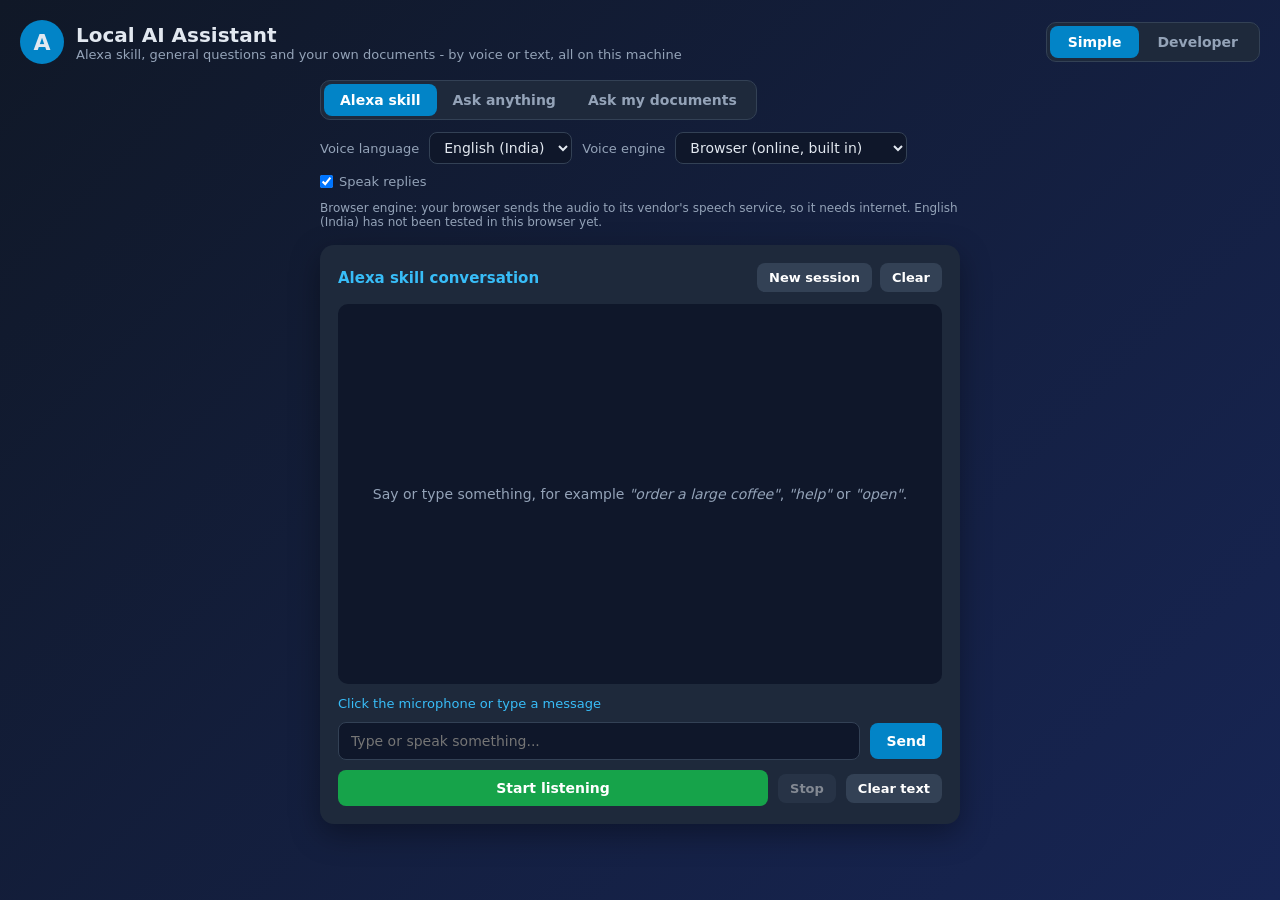
<file: src/main/resources/static/index.html>
<!DOCTYPE html>
<html lang="en">

<head>
    <meta charset="UTF-8">
    <meta name="viewport" content="width=device-width, initial-scale=1.0">
    <title>Local AI Assistant</title>
    <link rel="stylesheet" href="style.css">
</head>

<body data-mode="simple" data-tab="alexa">

    <header class="topbar">
        <div class="brand">
            <div class="logo" aria-hidden="true">A</div>
            <div>
                <h1>Local AI Assistant</h1>
                <p>Alexa skill, general questions and your own documents - by voice or text, all on this machine</p>
            </div>
        </div>

        <div class="mode-toggle" role="group" aria-label="Simulator mode">
            <button type="button" id="modeSimple" class="mode-button" aria-pressed="true">Simple</button>
            <button type="button" id="modeDeveloper" class="mode-button" aria-pressed="false">Developer</button>
        </div>
    </header>

    <div id="errorPanel" class="error-panel" role="alert" hidden>
        <div class="error-header">
            <strong>Errors</strong>
            <button type="button" id="dismissErrors" class="link-button">Dismiss all</button>
        </div>
        <ul id="errorList"></ul>
    </div>

    <nav class="tabs-bar" aria-label="Assistant">
        <div class="tabs" role="tablist" aria-label="What do you want to do?">
            <button type="button" role="tab" id="tabAlexa" class="tab" aria-selected="true" aria-controls="paneAlexa" data-tab="alexa">Alexa skill</button>
            <button type="button" role="tab" id="tabChat" class="tab" aria-selected="false" aria-controls="paneChat" data-tab="chat" tabindex="-1">Ask anything</button>
            <button type="button" role="tab" id="tabDocs" class="tab" aria-selected="false" aria-controls="paneDocs" data-tab="docs" tabindex="-1">Ask my documents</button>
        </div>

        <div class="voice-settings">
            <label for="voiceLang">Voice language</label>
            <select id="voiceLang"></select>
            <label for="voiceEngine">Voice engine</label>
            <select id="voiceEngine"></select>

            <label class="checkbox">
                <input type="checkbox" id="speakReplies" checked> Speak replies
            </label>
        </div>
        <p id="engineInfo" class="engine-info" role="status" aria-live="polite"></p>

    </nav>

    <main class="layout">

        <div class="main-column">

        <!-- ================= Tab 1: Alexa skill (both modes) ================= -->
        <div id="paneAlexa" role="tabpanel" aria-labelledby="tabAlexa" class="tab-pane">
        <section class="panel chat" aria-labelledby="chatTitle">
            <div class="panel-header">
                <h2 id="chatTitle">Alexa skill conversation</h2>
                <div class="panel-actions">
                    <button type="button" id="newSession" class="secondary" title="End the Alexa session; the conversation stays">New session</button>
                    <button type="button" id="clearConversation" class="secondary" title="Clear everything and start fresh">Clear</button>
                </div>
            </div>

            <div id="history" class="history" role="log" aria-live="polite" aria-label="Conversation history">
                <p class="empty">Say or type something, for example <em>"order a large coffee"</em>, <em>"help"</em> or <em>"open"</em>.</p>
            </div>

            <p id="status" class="status">Click the microphone or type a message</p>

            <div class="input-row">
                <label for="messageInput" class="visually-hidden">Message</label>
                <input type="text" id="messageInput" placeholder="Type or speak something..." autocomplete="off">
                <button type="button" id="sendButton" class="primary">Send</button>
            </div>

            <div class="voice-row">
                <button type="button" id="micButton" class="success">Start listening</button>
                <button type="button" id="stopMicButton" class="secondary" disabled>Stop</button>
                <button type="button" id="clearMicText" class="secondary">Clear text</button>
            </div>
        </section>
        </div>

        <!-- ================= Tab 2: Ask anything (local model, no documents) ================= -->
        <div id="paneChat" role="tabpanel" aria-labelledby="tabChat" class="tab-pane" hidden>
        <section class="panel chat" aria-labelledby="generalTitle">
            <div class="panel-header">
                <h2 id="generalTitle">Ask anything</h2>
                <div class="panel-actions">
                    <button type="button" id="generalClear" class="secondary">Clear</button>
                </div>
            </div>

            <div id="generalLog" class="history" role="log" aria-live="polite" aria-label="Questions and answers">
                <p class="empty">Ask any question, for example <em>"What is a leave policy?"</em>. The local model answers from its own knowledge, not from your documents.</p>
            </div>

            <p id="generalStatus" class="status" role="status"></p>

            <div class="input-row">
                <label for="generalInput" class="visually-hidden">Question</label>
                <input type="text" id="generalInput" placeholder="Type or speak a question..." autocomplete="off">
                <button type="button" id="generalSend" class="primary">Ask</button>
            </div>

            <div class="voice-row">
                <button type="button" id="generalMic" class="success">Start listening</button>
                <button type="button" id="generalStop" class="secondary" disabled>Stop</button>
                <button type="button" id="generalClearText" class="secondary">Clear text</button>
            </div>
            <p class="hint">Each question is answered on its own; the model does not remember earlier questions. Small local models can be wrong, so check important answers.</p>
        </section>
        </div>

        <!-- ================= Tab 3: Ask my documents ================= -->
        <div id="paneDocs" role="tabpanel" aria-labelledby="tabDocs" class="tab-pane" hidden>

        <section class="panel" aria-labelledby="documentsTitle">
            <div class="panel-header">
                <h2 id="documentsTitle">1. Upload a document</h2>
            </div>

            <div class="field-grid">
                <label for="docFile">File</label>
                <input type="file" id="docFile" accept=".pdf,.docx,.txt,.html,.md">

                <label for="docGroup">Access group</label>
                <input type="text" id="docGroup" value="public" autocomplete="off" spellcheck="false">
            </div>
            <p class="hint">PDF, DOCX, TXT, HTML or Markdown, up to 20 MB, in any language the embedding model understands.
                Questions below only see documents in this access group. Needs the app to run with the <code>knowledge</code> profile.</p>

            <div class="button-row">
                <button type="button" id="docUpload" class="primary">Upload and index</button>
            </div>

            <p id="docStatus" class="status" role="status" aria-live="polite"></p>
            <ul id="docList" class="doc-list"></ul>
        </section>

        <section class="panel chat" aria-labelledby="askTitle">
            <div class="panel-header">
                <h2 id="askTitle">2. Ask about your documents</h2>
                <div class="panel-actions">
                    <button type="button" id="askClear" class="secondary">Clear</button>
                </div>
            </div>

            <div id="askLog" class="history" role="log" aria-live="polite" aria-label="Questions and answers about your documents">
                <p class="empty">Upload a document, then ask about it by voice or text. Answers come only from your documents and show their sources.</p>
            </div>

            <p id="askStatus" class="status" role="status"></p>

            <div class="input-row">
                <label for="askInput" class="visually-hidden">Question about your documents</label>
                <input type="text" id="askInput" placeholder="Type or speak a question about your documents..." autocomplete="off">
                <button type="button" id="askButton" class="primary">Ask</button>
            </div>

            <div class="voice-row">
                <button type="button" id="askMic" class="success">Start listening</button>
                <button type="button" id="askStop" class="secondary" disabled>Stop</button>
                <button type="button" id="askClearText" class="secondary">Clear text</button>
            </div>
            <p class="hint">Set the voice language above to the language you will speak. The answer is read aloud in the language it is written in.</p>
        </section>
        </div>

        </div>

        <!-- ================= Developer tools ================= -->
        <div class="dev-column dev-only">

            <section class="panel" aria-labelledby="builderTitle">
                <div class="panel-header">
                    <h2 id="builderTitle">Request builder</h2>
                </div>

                <div class="field-grid">
                    <label for="requestType">Request type</label>
                    <select id="requestType"></select>

                    <label for="intentSelect" data-for="IntentRequest">Intent</label>
                    <select id="intentSelect" data-for="IntentRequest"></select>

                    <label for="endReason" data-for="SessionEndedRequest">Reason</label>
                    <select id="endReason" data-for="SessionEndedRequest"></select>
                </div>

                <div id="slotFields" class="field-grid" data-for="IntentRequest"></div>

                <div class="field-grid">
                    <label for="skillId">Skill ID</label>
                    <input type="text" id="skillId" autocomplete="off" spellcheck="false">
                </div>

                <div class="button-row">
                    <button type="button" id="sendBuilder" class="primary">Send request</button>
                </div>
            </section>

            <section class="panel" aria-labelledby="editorTitle">
                <div class="panel-header">
                    <h2 id="editorTitle">JSON editor</h2>
                    <div class="panel-actions">
                        <button type="button" id="resetEditor" class="secondary">Reset from builder</button>
                    </div>
                </div>
                <label for="jsonEditor" class="visually-hidden">Alexa request JSON</label>
                <textarea id="jsonEditor" spellcheck="false" rows="14"></textarea>
                <p class="hint">Sent exactly as written, even if invalid - useful for testing error handling.</p>
                <div class="button-row">
                    <button type="button" id="sendJson" class="primary">Send JSON</button>
                </div>
            </section>

            <section class="panel" aria-labelledby="inspectorTitle">
                <div class="panel-header">
                    <h2 id="inspectorTitle">Request / response inspector</h2>
                    <span id="exchangeMeta" class="meta"></span>
                </div>
                <h3>Request</h3>
                <pre id="rawRequest" class="code" tabindex="0">No request sent yet.</pre>
                <h3>Response</h3>
                <pre id="rawResponse" class="code" tabindex="0">No response yet.</pre>
            </section>

            <section class="panel" aria-labelledby="sessionTitle">
                <div class="panel-header">
                    <h2 id="sessionTitle">Session inspector</h2>
                </div>
                <dl id="sessionInfo" class="session-info"></dl>
                <h3>Session attributes</h3>
                <pre id="sessionAttributes" class="code" tabindex="0">{}</pre>
            </section>
        </div>
    </main>

    <script type="module" src="app.js"></script>
</body>

</html>
</file>
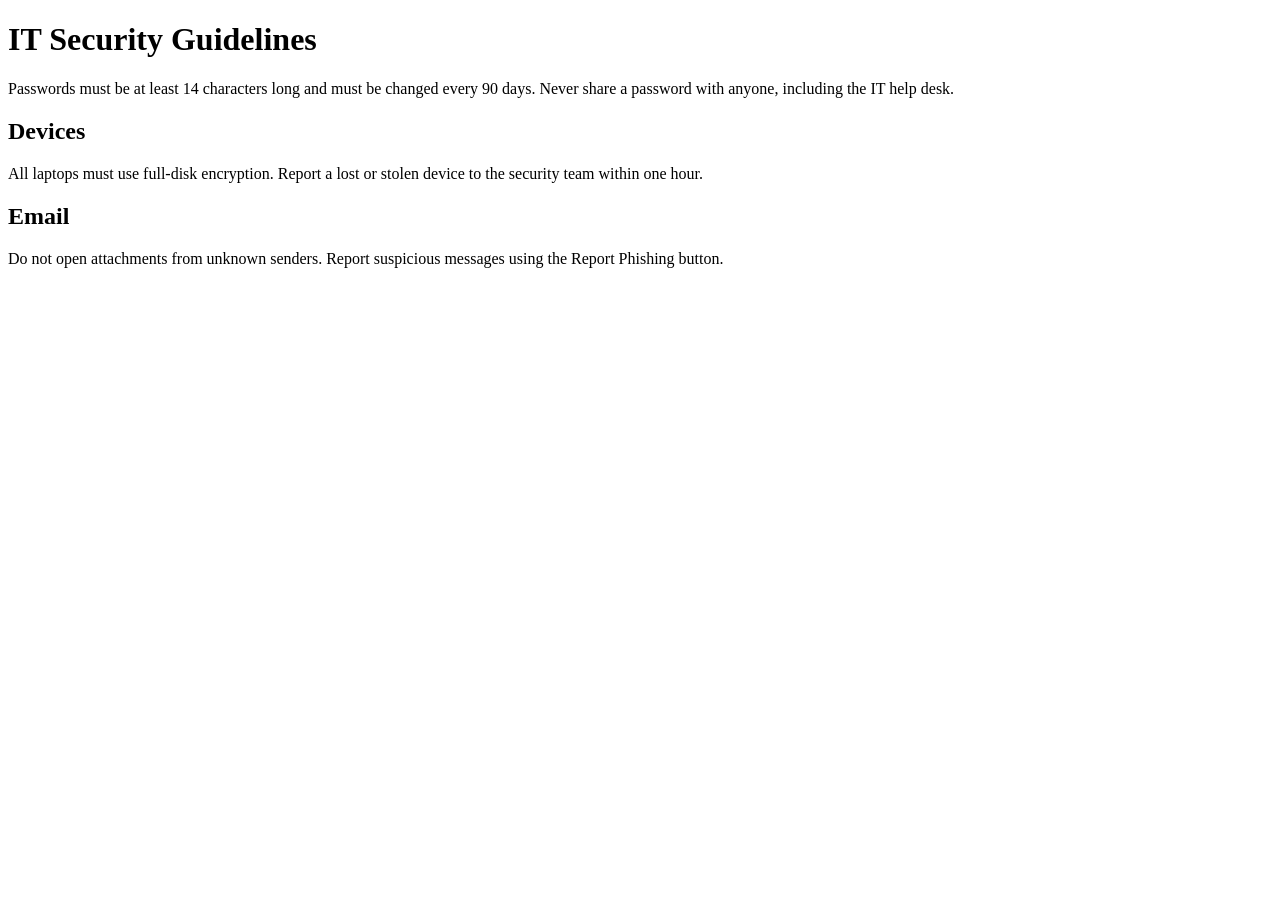
<file: samples/documents/it-security-en.html>
<!DOCTYPE html>
<html lang="en">
<head><meta charset="UTF-8"><title>IT Security Guidelines</title></head>
<body>
<h1>IT Security Guidelines</h1>
<p>Passwords must be at least 14 characters long and must be changed every 90 days. Never share a password with anyone, including the IT help desk.</p>
<h2>Devices</h2>
<p>All laptops must use full-disk encryption. Report a lost or stolen device to the security team within one hour.</p>
<h2>Email</h2>
<p>Do not open attachments from unknown senders. Report suspicious messages using the Report Phishing button.</p>
</body>
</html>
</file>
<file: src/main/resources/static/style.css>
:root {
    --bg: #0f172a;
    --surface: #1e293b;
    --surface-2: #0f172a;
    --border: #334155;
    --text: #e2e8f0;
    --muted: #94a3b8;
    --accent: #0284c7;
    --accent-text: #38bdf8;
    --success: #16a34a;
    --danger: #ef4444;
    --radius: 10px;
}

* {
    margin: 0;
    padding: 0;
    box-sizing: border-box;
}

body {
    font-family: system-ui, -apple-system, "Segoe UI", Arial, sans-serif;
    background: linear-gradient(135deg, #101827, #172554);
    color: var(--text);
    min-height: 100vh;
    padding: 20px;
}

h1 { font-size: 20px; }
h2 { font-size: 15px; color: var(--accent-text); }
h3 { font-size: 12px; color: var(--muted); margin: 14px 0 6px; text-transform: uppercase; letter-spacing: .04em; }

.visually-hidden {
    position: absolute;
    width: 1px;
    height: 1px;
    overflow: hidden;
    clip: rect(0 0 0 0);
    white-space: nowrap;
}

/* ---------- top bar ---------- */

.topbar {
    max-width: 1280px;
    margin: 0 auto 16px;
    display: flex;
    align-items: center;
    justify-content: space-between;
    gap: 16px;
    flex-wrap: wrap;
}

.brand { display: flex; align-items: center; gap: 12px; }
.brand p { color: var(--muted); font-size: 13px; }

.logo {
    width: 44px;
    height: 44px;
    background: var(--accent);
    border-radius: 50%;
    display: flex;
    align-items: center;
    justify-content: center;
    font-size: 22px;
    font-weight: bold;
}

.mode-toggle {
    display: inline-flex;
    background: var(--surface);
    border: 1px solid var(--border);
    border-radius: var(--radius);
    padding: 3px;
}

.mode-button {
    background: transparent;
    color: var(--muted);
    padding: 8px 18px;
}

.mode-button[aria-pressed="true"] {
    background: var(--accent);
    color: white;
}

/* ---------- layout ---------- */

.layout {
    max-width: 1280px;
    margin: 0 auto;
    display: grid;
    grid-template-columns: minmax(0, 1fr);
    gap: 16px;
    align-items: start;
}

body[data-mode="simple"] .layout,
body:not([data-tab="alexa"]) .layout { max-width: 640px; }
body[data-mode="developer"][data-tab="alexa"] .layout { grid-template-columns: minmax(0, 5fr) minmax(0, 6fr); }
/* The request builder and inspectors only make sense for the Alexa skill tab. */
body[data-mode="simple"] .dev-only,
body:not([data-tab="alexa"]) .dev-only { display: none; }

@media (max-width: 960px) {
    body[data-mode="developer"][data-tab="alexa"] .layout { grid-template-columns: minmax(0, 1fr); }
}

.dev-column, .main-column { display: flex; flex-direction: column; gap: 16px; min-width: 0; }

.panel {
    background: var(--surface);
    border-radius: 14px;
    padding: 18px;
    box-shadow: 0 10px 30px rgba(0, 0, 0, 0.35);
}

.panel-header {
    display: flex;
    align-items: center;
    justify-content: space-between;
    gap: 10px;
    margin-bottom: 12px;
    flex-wrap: wrap;
}

.panel-actions { display: flex; gap: 8px; }
.meta { color: var(--muted); font-size: 12px; }

/* ---------- conversation ---------- */

.history {
    background: var(--surface-2);
    border-radius: var(--radius);
    padding: 12px;
    height: 380px;
    overflow-y: auto;
    display: flex;
    flex-direction: column;
    gap: 10px;
}

.empty { color: var(--muted); font-size: 14px; margin: auto; text-align: center; }

.bubble {
    max-width: 88%;
    padding: 10px 12px;
    border-radius: 12px;
    overflow-wrap: anywhere;
    font-size: 14px;
    line-height: 1.4;
}

.bubble.user { align-self: flex-end; background: var(--accent); color: white; border-bottom-right-radius: 3px; }
.bubble.alexa { align-self: flex-start; background: #1d3a5f; border-bottom-left-radius: 3px; }
.bubble.system { align-self: center; background: transparent; color: var(--muted); font-size: 12px; font-style: italic; }
.bubble.error { align-self: flex-start; background: #4c1d1d; border: 1px solid var(--danger); }

.bubble .tag {
    display: block;
    font-size: 11px;
    opacity: .75;
    margin-bottom: 3px;
}

.bubble .extra {
    margin-top: 8px;
    padding-top: 8px;
    border-top: 1px solid rgba(255, 255, 255, .15);
    font-size: 12px;
    color: #cbd5e1;
}

.chip {
    display: inline-block;
    background: rgba(255, 255, 255, .12);
    border-radius: 999px;
    padding: 1px 8px;
    margin: 2px 4px 0 0;
    font-size: 11px;
}

.status { color: var(--accent-text); font-size: 13px; margin: 12px 0 8px; min-height: 18px; }

.input-row, .voice-row, .button-row { display: flex; gap: 10px; align-items: center; }
.voice-row { margin-top: 10px; flex-wrap: wrap; }
.button-row { margin-top: 12px; }
.voice-row .success { flex: 1; }

/* ---------- controls ---------- */

input[type="text"], select, textarea {
    width: 100%;
    padding: 10px 12px;
    border-radius: 8px;
    border: 1px solid var(--border);
    background: var(--surface-2);
    color: var(--text);
    font: inherit;
    font-size: 14px;
}

input[type="text"] { flex: 1; min-width: 0; }

textarea {
    font-family: ui-monospace, SFMono-Regular, Consolas, monospace;
    font-size: 12px;
    resize: vertical;
}

input:focus-visible, select:focus-visible, textarea:focus-visible, button:focus-visible, .code:focus-visible {
    outline: 2px solid var(--accent-text);
    outline-offset: 2px;
}

button {
    border: none;
    border-radius: 8px;
    cursor: pointer;
    font: inherit;
    font-size: 14px;
    font-weight: 600;
    padding: 10px 16px;
    color: white;
}

button.primary { background: var(--accent); }
button.success { background: var(--success); }
button.secondary { background: #334155; padding: 7px 12px; font-size: 13px; }
button:hover:not(:disabled) { opacity: .85; }
button:disabled { opacity: .45; cursor: not-allowed; }

.link-button { background: none; color: var(--accent-text); padding: 0; text-decoration: underline; font-size: 13px; }
.checkbox { display: inline-flex; align-items: center; gap: 6px; color: var(--muted); font-size: 13px; }

.field-grid {
    display: grid;
    grid-template-columns: 110px minmax(0, 1fr);
    gap: 8px 12px;
    align-items: center;
    margin-bottom: 8px;
}

.field-grid label { color: var(--muted); font-size: 13px; }
.field-grid[hidden], [data-for][hidden] { display: none; }
.hint { color: var(--muted); font-size: 12px; margin-top: 6px; }

/* ---------- inspectors ---------- */

.code {
    background: var(--surface-2);
    border-radius: 8px;
    padding: 10px;
    font-family: ui-monospace, SFMono-Regular, Consolas, monospace;
    font-size: 12px;
    max-height: 260px;
    overflow: auto;
    white-space: pre-wrap;
    overflow-wrap: anywhere;
}

.session-info {
    display: grid;
    grid-template-columns: 110px minmax(0, 1fr);
    gap: 6px 12px;
    font-size: 13px;
}

.session-info dt { color: var(--muted); }
.session-info dd { overflow-wrap: anywhere; }

.badge {
    display: inline-block;
    padding: 1px 10px;
    border-radius: 999px;
    font-size: 12px;
    font-weight: 600;
}

.badge.open { background: #14532d; color: #86efac; }
.badge.ended { background: #422006; color: #fdba74; }
.badge.none { background: #334155; color: var(--muted); }
.badge.indexed { background: #14532d; color: #86efac; }
.badge.pending { background: #1e3a5f; color: #93c5fd; }
.badge.failed { background: #4c1d1d; color: #fca5a5; }

/* ---------- knowledge documents ---------- */

input[type="file"] { width: 100%; color: var(--text); font: inherit; font-size: 13px; }

.doc-list { list-style: none; margin: 8px 0 0; padding: 0; display: flex; flex-direction: column; gap: 8px; }
.doc-list li { background: var(--surface-2); border-radius: 8px; padding: 10px 12px; font-size: 13px; overflow-wrap: anywhere; }
.doc-list .doc-name { font-weight: 600; margin-right: 8px; }
.doc-list .doc-detail { color: var(--muted); margin-top: 4px; }
.doc-list code { font-size: 11px; }

/* ---------- tabs and voice settings ---------- */

.tabs-bar {
    max-width: 1280px;
    margin: 0 auto 16px;
    display: flex;
    align-items: center;
    justify-content: space-between;
    gap: 12px 24px;
    flex-wrap: wrap;
}

body[data-mode="simple"] .tabs-bar,
body:not([data-tab="alexa"]) .tabs-bar { max-width: 640px; }

.tabs {
    display: inline-flex;
    background: var(--surface);
    border: 1px solid var(--border);
    border-radius: var(--radius);
    padding: 3px;
    flex-wrap: wrap;
}

.tab { background: transparent; color: var(--muted); padding: 8px 16px; }
.tab[aria-selected="true"] { background: var(--accent); color: white; }

.voice-settings { display: flex; align-items: center; gap: 10px; flex-wrap: wrap; }
.voice-settings label { color: var(--muted); font-size: 13px; }
.voice-settings select { width: auto; padding: 6px 10px; }
.engine-info { flex: 1 1 100%; margin: 0; color: var(--muted); font-size: 12px; }


.tab-pane { display: flex; flex-direction: column; gap: 16px; }
.tab-pane[hidden] { display: none; }

/* ---------- errors ---------- */

.error-panel {
    max-width: 1280px;
    margin: 0 auto 16px;
    background: #3b1212;
    border: 1px solid var(--danger);
    border-radius: var(--radius);
    padding: 12px 16px;
}

.error-panel[hidden] { display: none; }
.error-header { display: flex; justify-content: space-between; margin-bottom: 6px; }
.error-panel ul { margin-left: 18px; font-size: 13px; }

.listening { box-shadow: 0 0 0 3px #22c55e inset; }

@media (prefers-reduced-motion: no-preference) {
    .bubble { animation: pop .15s ease-out; }
    @keyframes pop { from { opacity: 0; transform: translateY(4px); } }
}
</file>
